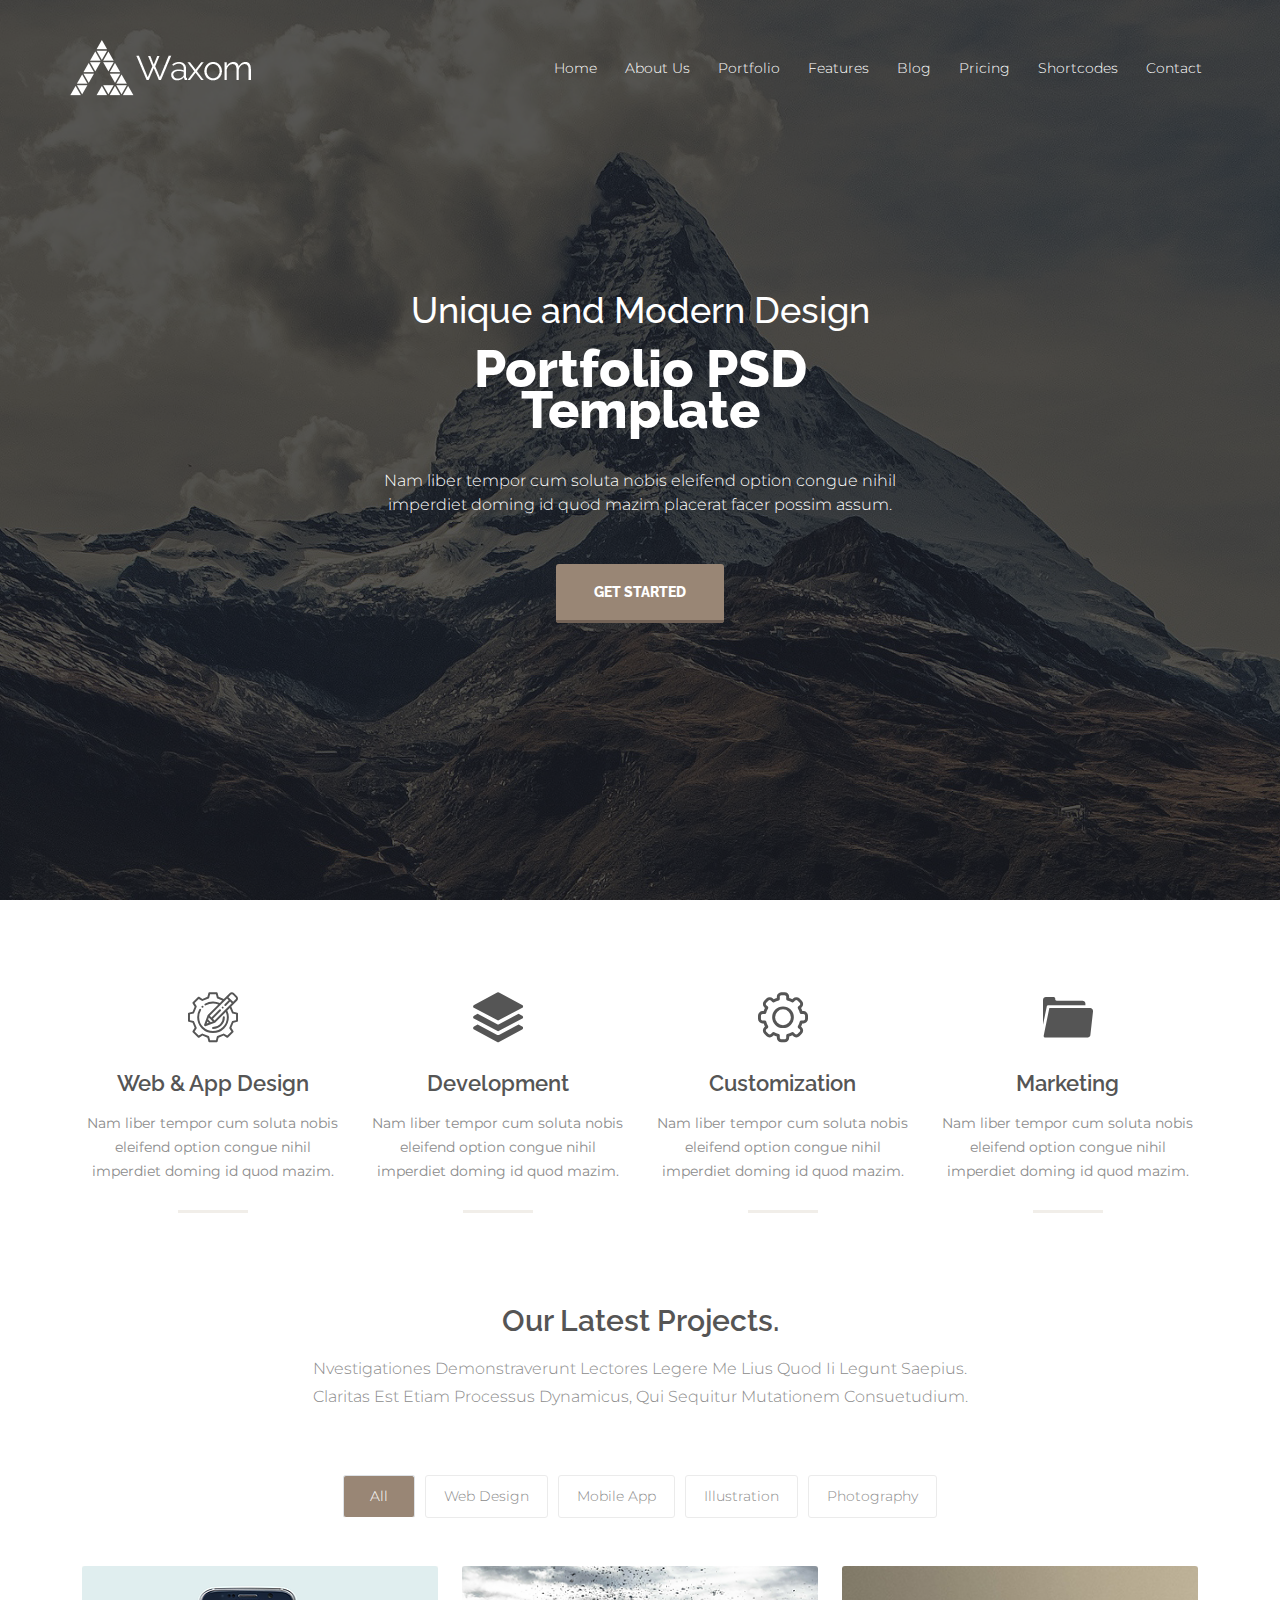
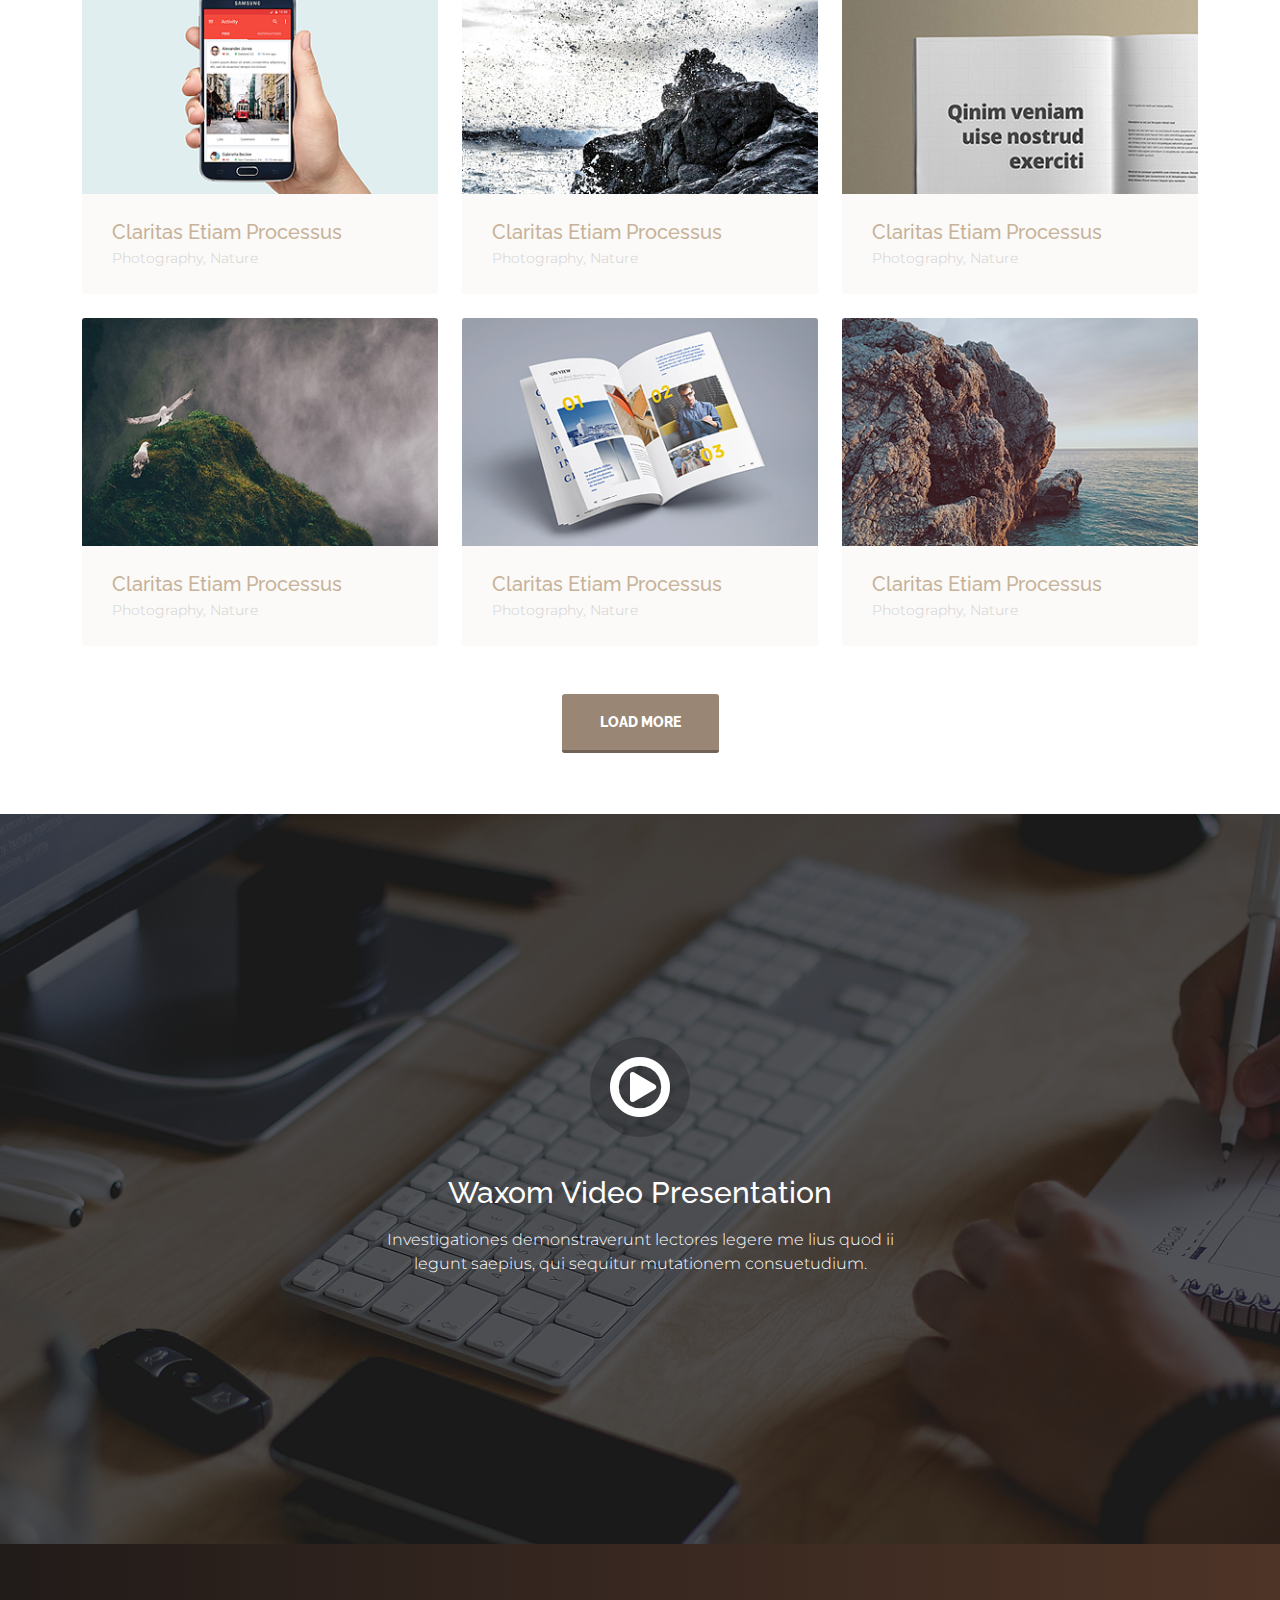
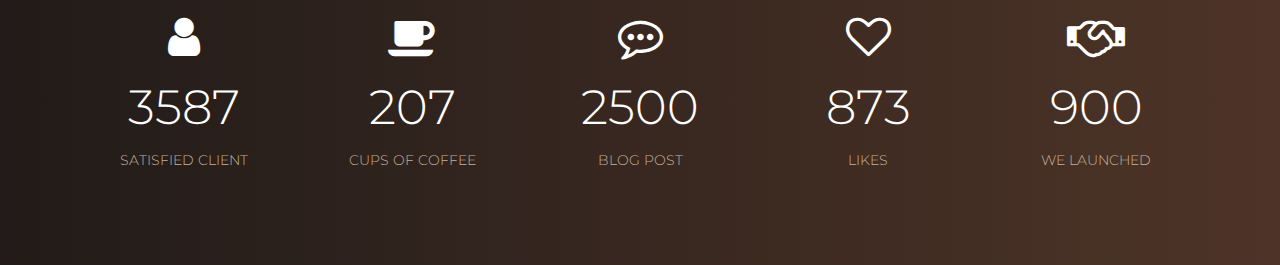
<file: index.html>
<!DOCTYPE html>
<html lang="en">
<head>
    <meta charset="UTF-8"> 
    <meta http-equiv="X-UA-Compatible" content="IE=edge">
    <meta name="viewport" content="width=device-width, initial-scale=1.0">
    <title>class-35 bootstrap</title>
    <link href="https://fonts.googleapis.com/css2?family=Raleway:wght@300;400;500;600;700;800&display=swap" rel="stylesheet">
    <link href="https://fonts.googleapis.com/css2?family=Montserrat:wght@300;400;500;600;700&display=swap" rel="stylesheet">
    <link rel="stylesheet" href="https://stackpath.bootstrapcdn.com/font-awesome/4.7.0/css/font-awesome.min.css">
    <link rel="stylesheet" href="css/venobox.min.css">
    <link rel="stylesheet" href="font/flaticon.css">
    <link rel="stylesheet" href="css/bootstrap.min.css">
    <link rel="stylesheet" href="css/style.css">
</head>
<body>
<!-- ====navbar part goes here=== -->
<nav class="navbar navbar-expand-lg">
    <div class="container px-0">
      <a class="navbar-brand" href="#">
          <img src="images/logo.png" alt="logo">
      </a>
      <button class="navbar-toggler" type="button" data-bs-toggle="collapse" data-bs-target="#navbarSupportedContent" aria-controls="navbarSupportedContent" aria-expanded="false" aria-label="Toggle navigation">
        <span class="navbar-toggler-icon"></span>
      </button>
      <div class="collapse navbar-collapse" id="navbarSupportedContent">
        <ul class="navbar-nav ms-auto mb-2 mb-lg-0">
          <li class="nav-item">
            <a class="nav-link active" aria-current="page" href="#">Home</a>
          </li>
         
          <li class="nav-item">
            <a class="nav-link" href="#">About us</a>
          </li>
          <li class="nav-item">
            <a class="nav-link" href="#">Portfolio</a>
          </li>
          <li class="nav-item">
            <a class="nav-link" href="#">Features</a>
          </li>
          <li class="nav-item">
            <a class="nav-link" href="#">Blog</a>
          </li>
          <li class="nav-item">
            <a class="nav-link" href="#">Pricing</a>
          </li>
          <li class="nav-item">
            <a class="nav-link" href="#">Shortcodes</a>
          </li>
          
          <li class="nav-item">
            <a class="nav-link" href="#">Contact</a>
          </li>
        </ul>
      </div>
    </div>
  </nav>
  <!-- ====banner part goes here=== -->
  <section id="banner">
      <div class="container banner-main">
        <div class="row">
            <div class="col-lg-6 m-auto">
                <div class="banner-text text-center d-flex">
                    <div class="content align-self-center">
                        <h3>Unique and Modern Design</h3>
                        <h1>Portfolio PSD Template</h1>
                        <p>Nam liber tempor cum soluta nobis eleifend option congue nihil imperdiet doming id quod mazim placerat facer possim assum.</p>
                        <a href="#">Get Started</a>
                    </div>
                </div>
            </div>
        </div>
      </div>
  </section>
<!-- ====service part goes here=== -->
<section id="service">
  <div class="container">
    <div class="row">
      <div class="col-lg-3">
        <div class="service-item text-center">
          <i class="flaticon-optimization"></i>
          <h3>Web & App Design</h3>
          <p>Nam liber tempor cum soluta nobis eleifend option congue nihil imperdiet doming id quod mazim.</p>
        </div>
      </div>
      <div class="col-lg-3">
        <div class="service-item text-center">
          <i class="flaticon-layers"></i>
          <h3>Development</h3>
          <p>Nam liber tempor cum soluta nobis eleifend option congue nihil imperdiet doming id quod mazim.</p>
        </div>
      </div>
      <div class="col-lg-3">
        <div class="service-item text-center">
          <i class="flaticon-settings"></i>
          <h3>Customization</h3>
          <p>Nam liber tempor cum soluta nobis eleifend option congue nihil imperdiet doming id quod mazim.</p>
        </div>
      </div>
      <div class="col-lg-3">
        <div class="service-item text-center">
          <i class="flaticon-folder"></i>
          <h3>Marketing</h3>
          <p>Nam liber tempor cum soluta nobis eleifend option congue nihil imperdiet doming id quod mazim.</p>
        </div>
      </div>
    </div>
  </div>
</section>
<!-- ====project part goes here=== -->
<section class="project">
  <div class="container">
    <div class="row">
      <div class="col-lg-8 m-auto">
        <div class="head text-center">
          <h2>Our Latest Projects.</h2>
          <p>nvestigationes demonstraverunt lectores legere me lius quod ii legunt saepius. Claritas est etiam processus dynamicus, qui sequitur mutationem consuetudium.</p>
        </div>
      </div>
    </div> 
    <div class="row">
      <div class="col-lg-12 my-5">
        <nav>
          <div class="nav nav-tabs justify-content-center border-0" id="nav-tab" role="tablist">

            <button class="nav-link active all-btn" id="all-nav" data-bs-toggle="tab" data-bs-target="#all" type="button" role="tab" aria-controls="all" aria-selected="true">All</button>

            <button class="nav-link" id="web-tab" data-bs-toggle="tab" data-bs-target="#web" type="button" role="tab" aria-controls="web" aria-selected="false">Web Design</button>

            <button class="nav-link" id="mobile-tab" data-bs-toggle="tab" data-bs-target="#mobile" type="button" role="tab" aria-controls="mobile" aria-selected="false">Mobile App</button>

            <button class="nav-link" id="illu-tab" data-bs-toggle="tab" data-bs-target="#illu" type="button" role="tab" aria-controls="illu" aria-selected="false">Illustration</button>

            <button class="nav-link" id="photo-tab" data-bs-toggle="tab" data-bs-target="#photo" type="button" role="tab" aria-controls="photo" aria-selected="false">Photography</button>
          </div>
        </nav>
      </div>
    </div>
    <div class="row">
      <div class="col-lg-12">
        <div class="tab-content" id="nav-tabContent">
          <div class="tab-pane fade show active" id="all" role="tabpanel" aria-labelledby="all-nav">
            <div class="row">
              <div class="col-lg-4">
                <div class="card rounded-0 border-0">
                  <div class="card-img">
                    <img src="images/project1.png" class="card-img-top" alt="images" class="img-fluid w-100">
                    <div class="card-overlay d-flex justify-content-center">
                      <div class="card-icon align-self-center">
                        <i class="fa fa-link"></i>
                        <i class="fa fa-search"></i>
                      </div>
                    </div>
                  </div>
                  <div class="card-body">
                    <h5 class="card-title">Claritas Etiam Processus</h5>
                    <p class="card-text">Photography, Nature</p>
                  </div>
                </div>
              </div>
              <div class="col-lg-4">
                <div class="card rounded-0 border-0">
                  <div class="card-img">
                    <img src="images/project-2 .png" class="card-img-top" alt="images" class="img-fluid w-100">
                    <div class="card-overlay d-flex justify-content-center">
                      <div class="card-icon align-self-center">
                        <i class="fa fa-link"></i>
                        <i class="fa fa-search"></i>
                      </div>
                    </div>
                  </div>
                  <div class="card-body">
                    <h5 class="card-title">Claritas Etiam Processus</h5>
                    <p class="card-text">Photography, Nature</p>
                  </div>
                </div>
              </div>
              <div class="col-lg-4">
                <div class="card rounded-0 border-0">
                  <div class="card-img">
                    <img src="images/project-3.png" class="card-img-top" alt="images" class="img-fluid w-100">
                    <div class="card-overlay d-flex justify-content-center">
                      <div class="card-icon align-self-center">
                        <i class="fa fa-link"></i>
                        <i class="fa fa-search"></i>
                      </div>
                    </div>
                  </div>
                  <div class="card-body">
                    <h5 class="card-title">Claritas Etiam Processus</h5>
                    <p class="card-text">Photography, Nature</p>
                  </div>
                </div>
              </div>
              <div class="col-lg-4">
                <div class="card rounded-0 border-0">
                  <div class="card-img">
                    <img src="images/project-4 .png" class="card-img-top" alt="images" class="img-fluid w-100">
                    <div class="card-overlay d-flex justify-content-center">
                      <div class="card-icon align-self-center">
                        <i class="fa fa-link"></i>
                        <i class="fa fa-search"></i>
                      </div>
                    </div>
                  </div>
                  <div class="card-body">
                    <h5 class="card-title">Claritas Etiam Processus</h5>
                    <p class="card-text">Photography, Nature</p>
                  </div>
                </div>
              </div>
              <div class="col-lg-4">
                <div class="card rounded-0 border-0">
                  <div class="card-img">
                    <img src="images/project-5.png" class="card-img-top" alt="images" class="img-fluid w-100">
                    <div class="card-overlay d-flex justify-content-center">
                      <div class="card-icon align-self-center">
                        <i class="fa fa-link"></i>
                        <i class="fa fa-search"></i>
                      </div>
                    </div>
                  </div>
                  <div class="card-body">
                    <h5 class="card-title">Claritas Etiam Processus</h5>
                    <p class="card-text">Photography, Nature</p>
                  </div>
                </div>
              </div>
              <div class="col-lg-4">
                <div class="card rounded-0 border-0">
                  <div class="card-img">
                    <img src="images/project-6.png" class="card-img-top" alt="images" class="img-fluid w-100">
                    <div class="card-overlay d-flex justify-content-center">
                      <div class="card-icon align-self-center">
                        <i class="fa fa-link"></i>
                        <i class="fa fa-search"></i>
                      </div>
                    </div>
                  </div>
                  <div class="card-body">
                    <h5 class="card-title">Claritas Etiam Processus</h5>
                    <p class="card-text">Photography, Nature</p>
                  </div>
                </div>
              </div>
            </div>
          </div>
          <div class="tab-pane fade" id="web" role="tabpanel" aria-labelledby="web-tab">
            <div class="row">
              <div class="col-lg-4">
                <div class="card rounded-0 border-0">
                  <div class="card-img px-0">
                    <img src="images/project1.png" class="card-img-top" alt="project1" class="img-fluid w-100">
                    <div class="card-overlay d-flex justify-content-center">
                      <div class="card-icon align-self-center">
                        <i class="fa fa-link"></i>
                        <i class="fa fa-search"></i>
                      </div>
                    </div>
                  </div>
                  <div class="card-body">
                    <h5 class="card-title">Claritas Etiam Processus</h5>
                    <p class="card-text">photography, nature</p>
                  </div>
                </div>
              </div>
              <div class="col-lg-4">
                <div class="card rounded-0 border-0">
                  <div class="card-img px-0">
                    <img src="images/project-2 .png" class="card-img-top" alt="images" class="img-fluid w-100">
                    <div class="card-overlay d-flex justify-content-center">
                      <div class="card-icon align-self-center">
                        <i class="fa fa-link"></i>
                        <i class="fa fa-search"></i>
                      </div>
                    </div>
                  </div>
                  <div class="card-body">
                    <h5 class="card-title">Claritas Etiam Processus</h5>
                    <p class="card-text">photography, nature</p>
                  </div>
                </div>
              </div>
              <div class="col-lg-4">
                <div class="card rounded-0 border-0">
                  <div class="card-img px-0">
                    <img src="images/project1.png" class="card-img-top" alt="project1" class="img-fluid w-100">
                    <div class="card-overlay d-flex justify-content-center">
                      <div class="card-icon align-self-center">
                        <i class="fa fa-link"></i>
                        <i class="fa fa-search"></i>
                      </div>
                    </div>
                  </div>
                  <div class="card-body">
                    <h5 class="card-title">Claritas Etiam Processus</h5>
                    <p class="card-text">photography, nature</p>
                  </div>
                </div>
              </div>
            </div>
          </div>
          <div class="tab-pane fade" id="mobile" role="tabpanel" aria-labelledby="mobile-tab">
          <div class="row">
              <div class="col-lg-4">
                <div class="card rounded-0 border-0">
                  <div class="card-img">
                    <img src="images/project-2 .png" class="card-img-top" alt="images" class="img-fluid w-100">
                    <div class="card-overlay d-flex justify-content-center">
                      <div class="card-icon align-self-center">
                        <i class="fa fa-link"></i>
                        <i class="fa fa-search"></i>
                      </div>
                    </div>
                  </div>
                  <div class="card-body">
                    <h5 class="card-title">Claritas Etiam Processus</h5>
                    <p class="card-text">Photography, Nature</p>
                  </div>
                </div>
              </div>
              <div class="col-lg-4">
                <div class="card rounded-0 border-0">
                  <div class="card-img">
                    <img src="images/project-3.png" class="card-img-top" alt="images" class="img-fluid w-100">
                    <div class="card-overlay d-flex justify-content-center">
                      <div class="card-icon align-self-center">
                        <i class="fa fa-link"></i>
                        <i class="fa fa-search"></i>
                      </div>
                    </div>
                  </div>
                  <div class="card-body">
                    <h5 class="card-title">Claritas Etiam Processus</h5>
                    <p class="card-text">Photography, Nature</p>
                  </div>
                </div>
              </div>
              <div class="col-lg-4">
                <div class="card rounded-0 border-0">
                  <div class="card-img">
                    <img src="images/project-4 .png" class="card-img-top" alt="images" class="img-fluid w-100">
                    <div class="card-overlay d-flex justify-content-center">
                      <div class="card-icon align-self-center">
                        <i class="fa fa-link"></i>
                        <i class="fa fa-search"></i>
                      </div>
                    </div>
                  </div>
                  <div class="card-body">
                    <h5 class="card-title">Claritas Etiam Processus</h5>
                    <p class="card-text">Photography, Nature</p>
                  </div>
              </div>
            </div>
        </div>
      </div>
      <div class="tab-pane fade " id="illu" role="tabpanel" aria-labelledby="illu-tab">
        <div class="row">
          <div class="col-lg-4">
            <div class="card rounded-0 border-0">
              <div class="card-img">
                <img src="images/project1.png" class="card-img-top" alt="images" class="img-fluid w-100">
                <div class="card-overlay d-flex justify-content-center">
                  <div class="card-icon align-self-center">
                    <i class="fa fa-link"></i>
                    <i class="fa fa-search"></i>
                  </div>
                </div>
              </div>
              <div class="card-body">
                <h5 class="card-title">Claritas Etiam Processus</h5>
                <p class="card-text">Photography, Nature</p>
              </div>
            </div>
          </div>
          <div class="col-lg-4">
            <div class="card rounded-0 border-0">
              <div class="card-img">
                <img src="images/project-2 .png" class="card-img-top" alt="images" class="img-fluid w-100">
                <div class="card-overlay d-flex justify-content-center">
                  <div class="card-icon align-self-center">
                    <i class="fa fa-link"></i>
                    <i class="fa fa-search"></i>
                  </div>
                </div>
              </div>
              <div class="card-body">
                <h5 class="card-title">Claritas Etiam Processus</h5>
                <p class="card-text">Photography, Nature</p>
              </div>
            </div>
          </div>
          <div class="col-lg-4">
            <div class="card rounded-0 border-0">
              <div class="card-img">
                <img src="images/project-3.png" class="card-img-top" alt="images" class="img-fluid w-100">
                <div class="card-overlay d-flex justify-content-center">
                  <div class="card-icon align-self-center">
                    <i class="fa fa-link"></i>
                    <i class="fa fa-search"></i>
                  </div>
                </div>
              </div>
              <div class="card-body">
                <h5 class="card-title">Claritas Etiam Processus</h5>
                <p class="card-text">Photography, Nature</p>
              </div>
            </div>
          </div>
          <div class="col-lg-4">
            <div class="card rounded-0 border-0">
              <div class="card-img">
                <img src="images/project-3.png" class="card-img-top" alt="images" class="img-fluid w-100">
                <div class="card-overlay d-flex justify-content-center">
                  <div class="card-icon align-self-center">
                    <i class="fa fa-link"></i>
                    <i class="fa fa-search"></i>
                  </div>
                </div>
              </div>
              <div class="card-body">
                <h5 class="card-title">Claritas Etiam Processus</h5>
                <p class="card-text">Photography, Nature</p>
              </div>
            </div>
          </div>
        </div>
    </div>
    <div class="tab-pane fade" id="photo" role="tabpanel" aria-labelledby="photo-tab">
      <div class="row">
        <div class="col-lg-4">
          <div class="card rounded-0 border-0">
            <div class="card-img px-0">
              <img src="images/project1.png" class="card-img-top" alt="project1" class="img-fluid w-100">
              <div class="card-overlay d-flex justify-content-center">
                <div class="card-icon align-self-center">
                  <i class="fa fa-link"></i>
                  <i class="fa fa-search"></i>
                </div>
              </div>
            </div>
            <div class="card-body">
              <h5 class="card-title">Claritas Etiam Processus</h5>
              <p class="card-text">photography, nature</p>
            </div>
          </div>
        </div>
        <div class="col-lg-4">
          <div class="card rounded-0 border-0">
            <div class="card-img px-0">
              <img src="images/project-2 .png" class="card-img-top" alt="images" class="img-fluid w-100">
              <div class="card-overlay d-flex justify-content-center">
                <div class="card-icon align-self-center">
                  <i class="fa fa-link"></i>
                  <i class="fa fa-search"></i>
                </div>
              </div>
            </div>
            <div class="card-body">
              <h5 class="card-title">Claritas Etiam Processus</h5>
              <p class="card-text">photography, nature</p>
            </div>
          </div>
        </div>
      </div>
    </div>
      <div class="row">
        <div class="col-lg-12">
          <div class="load-btn text-center">
            <a href="#">Load More</a>
          </div>
        </div>
      </div>
  </div>
</section>
<!-- ====video part goes here=== -->
<section id="video">
  <div class="container">
    <div class="row">
      <div class="col-lg-6 m-auto">
        <div class="video-text text-center">
          <div class="video-content">
            <a class="venobox" data-autoplay="true" data-vbtype="video" href="https://youtu.be/FsC9gGQ37-4">
              <i class="fa fa-play-circle-o"></i>
            </a>
            <h3>Waxom Video Presentation</h3>
            <p>Investigationes demonstraverunt lectores legere me lius quod ii legunt saepius, qui sequitur mutationem consuetudium.</p>
          </div>
        </div>
      </div>
    </div>
  </div>
</section>
 <!-- ====counter part goes here=== -->
 <section id="counter">
  <div class="container">
    <div class="row">
      <div class="col-lg">
        <div class="counter-item text-center">
          <i class="fa fa-user"></i>
          <h3 class="counter">3587</h3>
          <h5>Satisfied Client</h5>
        </div>
      </div>
      <div class="col-lg">
        <div class="counter-item text-center">
          <i class="fa fa-coffee" aria-hidden="true"></i>
          <h3 class="counter">207</h3>
          <h5>cups of coffee</h5>
        </div>
      </div>
      <div class="col-lg">
        <div class="counter-item text-center">
          <i class="fa fa-commenting-o" aria-hidden="true"></i>
          <h3 class="counter">2500</h3>
          <h5>blog post</h5>
        </div>
      </div>
      <div class="col-lg">
        <div class="counter-item text-center">
          <i class="fa fa-heart-o" aria-hidden="true"></i>
          <h3 class="counter">873</h3>
          <h5>likes</h5>
        </div>
      </div>
      <div class="col-lg">
        <div class="counter-item text-center">
          <i class="fa fa-handshake-o" aria-hidden="true"></i>
          <h3 class="counter">900</h3>
          <h5>we launched</h5>
        </div>
      </div>
    </div>
  </div>
</section>

    <script src="js/jquery-1.12.4.min.js"></script>
    <script src="js/bootstrap.bundle.min.js"></script>
    <script src="js/venobox.min.js"></script>
    <script src="js/waypoints.min.js"></script>
    <script src="js/jquery.counterup.min.js"></script>
    <script src="js/custom.js"></script>

    
</body>
</html>
</file>
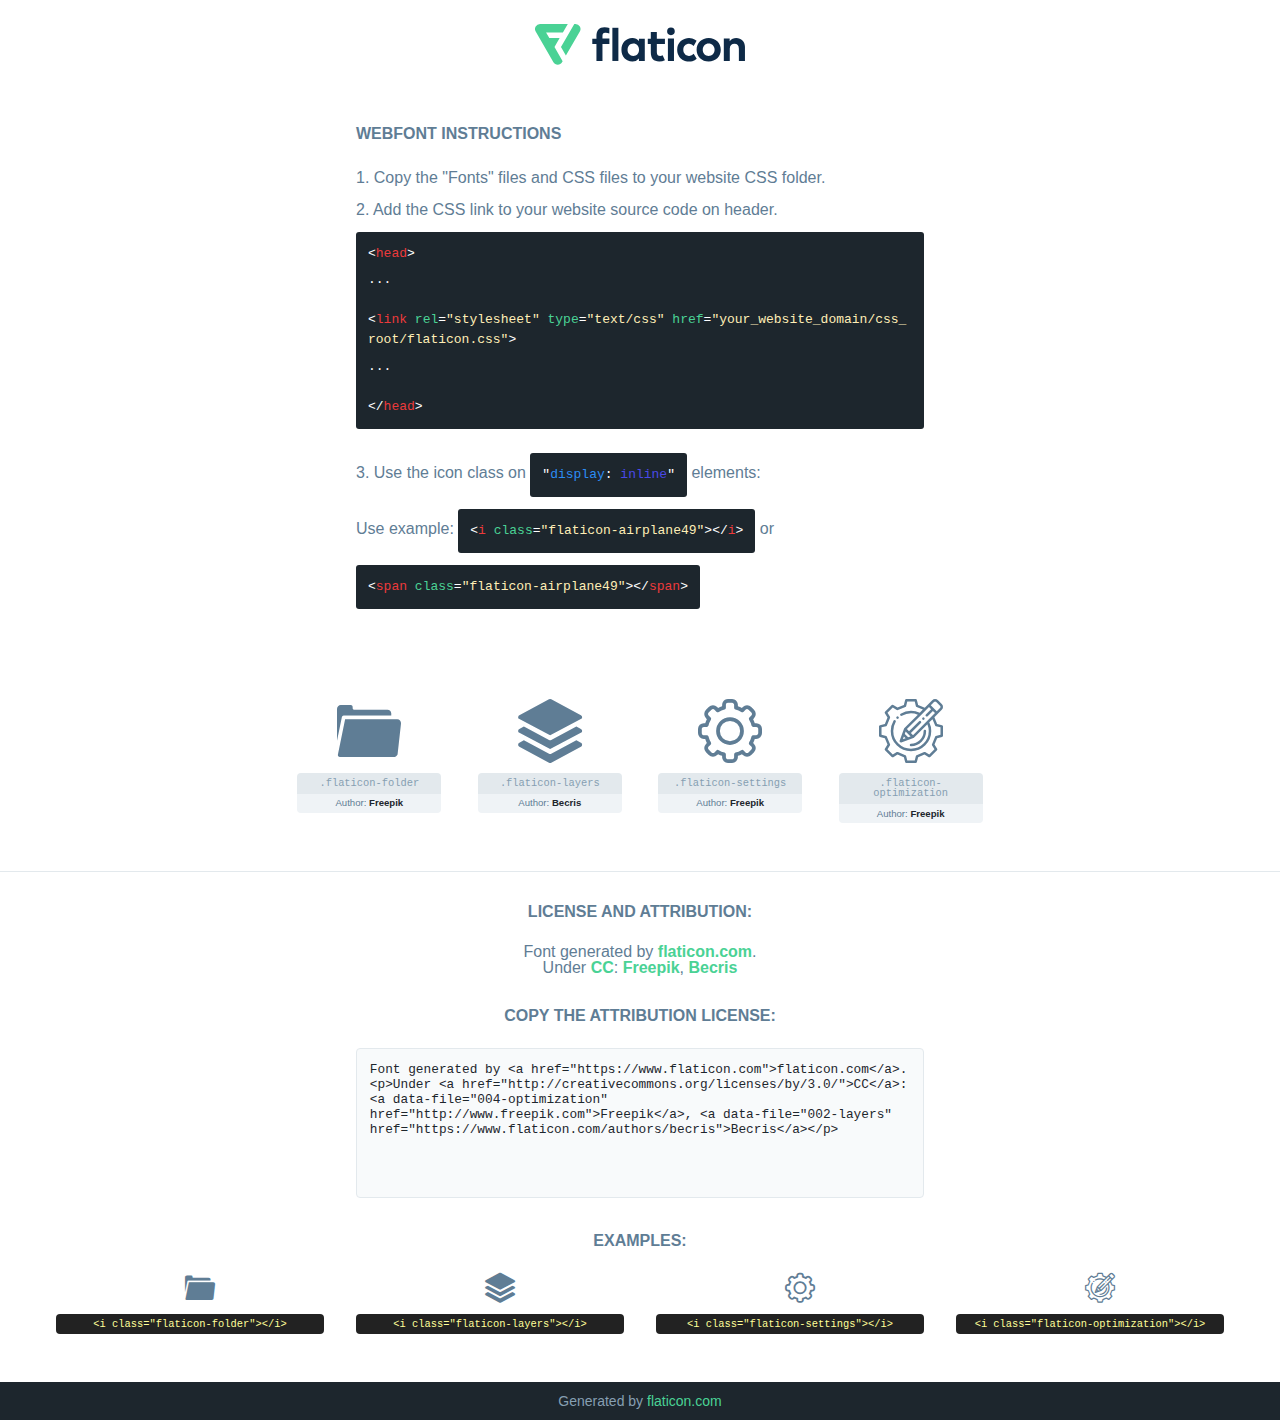
<file: font/flaticon.html>
<!DOCTYPE html>
<!--
  Flaticon icon font: Flaticon
  Creation date: 20/02/2021 19:26
-->
<html>

<head>
    <title>Flaticon Webfont</title>
    <link rel="stylesheet" type="text/css" href="flaticon.css">
    <meta charset="UTF-8">
    <style>
    html, body, div, span, applet, object, iframe,
    h1, h2, h3, h4, h5, h6, p, blockquote, pre,
    a, abbr, acronym, address, big, cite, code,
    del, dfn, em, img, ins, kbd, q, s, samp,
    small, strike, strong, sub, sup, tt, var,
    b, u, i, center,
    dl, dt, dd, ol, ul, li,
    fieldset, form, label, legend,
    table, caption, tbody, tfoot, thead, tr, th, td,
    article, aside, canvas, details, embed,
    figure, figcaption, footer, header, hgroup,
    menu, nav, output, ruby, section, summary,
    time, mark, audio, video {
        margin: 0;
        padding: 0;
        border: 0;
        font-size: 100%;
        font: inherit;
        vertical-align: baseline;
    }
    /* HTML5 display-role reset for older browsers */
    article, aside, details, figcaption, figure,
    footer, header, hgroup, menu, nav, section {
        display: block;
    }
    body {
        line-height: 1;
    }
    ol, ul {
        list-style: none;
    }
    blockquote, q {
        quotes: none;
    }
    blockquote:before, blockquote:after,
    q:before, q:after {
        content: '';
        content: none;
    }
    table {
        border-collapse: collapse;
        border-spacing: 0;
    }
    body {
        font-family: Helvetica, Arial, sans-serif;
        font-size: 16px;
        color: #5f7d95;
    }
    a {
        color: #4AD295;
        font-weight: bold;
        text-decoration: none;
    }
    * {
        -moz-box-sizing: border-box;
        -webkit-box-sizing: border-box;
        box-sizing: border-box;
        margin: 0;
        padding: 0;
    }
    [class^="flaticon-"]:before, [class*=" flaticon-"]:before, [class^="flaticon-"]:after, [class*=" flaticon-"]:after {
        font-family: Flaticon;
        font-size: 30px;
        font-style: normal;
        margin-left: 20px;
        color: #333;
    }
    .wrapper {
        max-width: 600px;
        margin: auto;
        padding: 0 1em;
    }
    .title {
        margin-bottom: 24px;
        text-transform: uppercase;
        font-weight: bold;
    }
    header {
        text-align: center;
        padding: 24px;
    }
    header .logo {
        width: 210px;
        height: auto;
        border: none;
        display: inline-block;
    }
    header strong {
        font-size: 28px;
        font-weight: 500;
        vertical-align: middle;
    }
    .demo {
        margin: 2em auto;
        line-height: 1.25em;
    }
    .demo ul li {
        margin-bottom: 12px;
    }
    .demo ul li code {
        background-color: #1D262D;
        border-radius: 3px;
        padding: 12px;
        display: inline-block;
        color: #fff;
        font-family: Consolas,Monaco,Lucida Console,Liberation Mono,DejaVu Sans Mono,Bitstream Vera Sans Mono,Courier New, monospace;
        font-weight: lighter;
        margin-top: 12px;
        font-size: 13px;
        word-break: break-all;
    }
    .demo ul li code .red {
        color: #EC3A3B;
    }
    .demo ul li code .green {
        color: #4AD295;
    }
    .demo ul li code .yellow {
        color: #FFEEB6;
    }
    .demo ul li code .blue {
        color: #2C8CF4;
    }
    .demo ul li code .purple {
        color: #4949E7;
    }
    .demo ul li code .dots {
        margin-top: 0.5em;
        display: block;
    }
    #glyphs {
        border-bottom: 1px solid #E3E9ED;
        padding: 2em 0;
        text-align: center;
    }
    .glyph {
        display: inline-block;
        width: 9em;
        margin: 1em;
        text-align: center;
        vertical-align: top;
        background: #FFF;
    }
    .glyph .glyph-icon {
        padding: 10px;
        display: block;
        font-family:"Flaticon";
        font-size: 64px;
        line-height: 1;
    }
    .glyph .glyph-icon:before {
        font-size: 64px;
        color: #5f7d95;
        margin-left: 0;
    }
    .class-name {
        font-size: 0.65em;
        background-color: #E3E9ED;
        color: #869FB2;
        border-radius: 4px 4px 0 0;
        padding: 0.5em;
        font-family: Consolas,Monaco,Lucida Console,Liberation Mono,DejaVu Sans Mono,Bitstream Vera Sans Mono,Courier New, monospace;
    }
    .author-name {
        font-size: 0.6em;
        background-color: #EFF3F6;
        border-top: 0;
        border-radius: 0 0 4px 4px;
        padding: 0.5em;
    }
    .author-name a {
        color: #1D262D;
    }
    .class-name:last-child {
        font-size: 10px;
        color:#888;
    }
    .class-name:last-child a {
        font-size: 10px;
        color:#555;
    }
    .glyph > input {
        display: block;
        width: 100px;
        margin: 5px auto;
        text-align: center;
        font-size: 12px;
        cursor: text;
    }
    .glyph > input.icon-input {
        font-family:"Flaticon";
        font-size: 16px;
        margin-bottom: 10px;
    }
    .attribution .title {
        margin-top: 2em;
    }
    .attribution textarea {
        background-color: #F8FAFB;
        color: #1D262D;
        padding: 1em;
        border: none;
        box-shadow: none;
        border: 1px solid #E3E9ED;
        border-radius: 4px;
        resize: none;
        width: 100%;
        height: 150px;
        font-size: 0.8em;
        font-family: Consolas,Monaco,Lucida Console,Liberation Mono,DejaVu Sans Mono,Bitstream Vera Sans Mono,Courier New, monospace;
        -webkit-appearance: none;
    }
    .attribution textarea:hover {
        border-color: #CFD9E0;
    }
    .attribution textarea:focus {
        border-color: #4AD295;
    }
    .iconsuse {
        margin: 2em auto;
        text-align: center;
        max-width: 1200px;
    }
    .iconsuse:after {
        content: '';
        display: table;
        clear: both;
    }
    .iconsuse .image {
        float: left;
        width: 25%;
        padding: 0 1em;
    }
    .iconsuse .image p {
        margin-bottom: 1em;
    }
    .iconsuse .image span {
        display: block;
        font-size: 0.65em;
        background-color: #222;
        color: #fff;
        border-radius: 4px;
        padding: 0.5em;
        color: #FFFF99;
        margin-top: 1em;
        font-family: Consolas,Monaco,Lucida Console,Liberation Mono,DejaVu Sans Mono,Bitstream Vera Sans Mono,Courier New, monospace;
    }
    .glyph-icon:before {
        color: #5f7d95;
    }
    #footer {
        text-align: center;
        background-color: #1D262D;
        color: #869FB2;
        padding: 12px;
        font-size: 14px;
    }
    #footer a {
        font-weight: normal;
    }
    @media (max-width: 960px) {
        .iconsuse .image {
            width: 50%;
        }
    }
    </style>
</head>

<body class="characters-off">

    <header>
        <a href="https://www.flaticon.com/" target="_blank" class="logo">
            <svg xmlns="http://www.w3.org/2000/svg" viewBox="0 0 394.3 76.5"><path d="M156.6,69.4H145.3V7.1h11.3Z" style="fill:#0e2a47"/><path d="M206.2,69.4h-11V64.8a15.4,15.4,0,0,1-12.6,5.7c-11.6,0-20.3-9.5-20.3-22.1s8.8-22.1,20.3-22.1a15.4,15.4,0,0,1,12.6,5.8V27.5h11Zm-32.4-21c0,6.4,4.2,11.6,10.8,11.6s10.8-4.9,10.8-11.6-4.4-11.6-10.8-11.6S173.9,42,173.9,48.4Z" style="fill:#0e2a47"/><path d="M262.5,13.7a7.2,7.2,0,0,1-14.4,0,7.2,7.2,0,1,1,14.4,0ZM261,69.4H249.6v-42H261Z" style="fill:#0e2a47"/><path id="_Trazado_" data-name="&lt;Trazado&gt;" d="M139.6,17.8a16.6,16.6,0,0,0-8-1.4c-3.2.4-4.9,2-4.9,5.9v5.1h13V37.5h-13v32H115.4v-32h-7.8v-10h7.8V22.2c0-9.9,5.2-16.3,15-16.3a23.4,23.4,0,0,1,9.3,1.8Z" style="fill:#0e2a47"/><path d="M235.1,60c-3.5,0-6.3-1.9-6.3-7.1V37.5H244v-10H228.8V15H217.5V27.5h-5.7v10h5.7V53.7c0,10.9,5.3,16.8,15.7,16.8A22.9,22.9,0,0,0,244,68l-4.3-9.1A12.3,12.3,0,0,1,235.1,60Z" style="fill:#0e2a47"/><path d="M348.9,48.4c0,12.6-9.7,22.1-22.7,22.1s-22.7-9.4-22.7-22.1,9.6-22.1,22.7-22.1S348.9,35.8,348.9,48.4Zm-33.9,0c0,6.8,4.8,11.6,11.1,11.6s11.2-4.8,11.2-11.6-4.8-11.6-11.2-11.6S315.1,41.6,315.1,48.4Z" style="fill:#0e2a47"/><path d="M394.3,42.7V69.4H382.9V46.3c0-6.1-3-9.4-8.2-9.4s-8.9,3.2-8.9,9.5v23H354.6v-42h11v4.9c3-4.5,7.6-6.1,12.3-6.1C387.5,26.3,394.3,33,394.3,42.7Z" style="fill:#0e2a47"/><path d="M298,55.7h0a12.4,12.4,0,0,1-8.2,4.2h-.9l-1.8-.2a10,10,0,0,1-7.4-5.6,13.2,13.2,0,0,1-1.2-5.8,13,13,0,0,1,1.3-5.9,10.1,10.1,0,0,1,7.5-5.5h2.4a11.7,11.7,0,0,1,8.3,4.2l5.5-9.6a19.9,19.9,0,0,0-8.1-4.3,23.4,23.4,0,0,0-6.1-.8,25.2,25.2,0,0,0-7.5,1.1,20.9,20.9,0,0,0-8,4.6,21.9,21.9,0,0,0-6.8,16.4,21.9,21.9,0,0,0,6.7,16.3,20.9,20.9,0,0,0,8,4.6,25.2,25.2,0,0,0,7.7,1.2,23.6,23.6,0,0,0,6.2-.8,20,20,0,0,0,8.1-4.4Z" style="fill:#0e2a47"/><path d="M46.3,26.5H26.9L20.8,16H52.4L61.6,0H9.4A9.3,9.3,0,0,0,1.3,4.7a9.3,9.3,0,0,0,0,9.4L34.6,71.8a9.4,9.4,0,0,0,16.2,0l1.1-1.9L36.6,43.3Z" style="fill:#4ad295"/><path d="M84.2,4.7A9.3,9.3,0,0,0,76.1,0H73.8l-25,43.3,9.2,16L84.2,14A9.3,9.3,0,0,0,84.2,4.7Z" style="fill:#4ad295"/></svg>
        </a>
    </header>

    <section class="demo wrapper">

        <p class="title">Webfont Instructions</p>

        <ul>
            <li>
                <span class="num">1. </span>Copy the "Fonts" files and CSS files to your website CSS folder.
            </li>
            <li>
                <span class="num">2. </span>Add the CSS link to your website source code on header.
                <code class="big">
                    &lt;<span class="red">head</span>&gt;
                    <br/><span class="dots">...</span>
                    <br/>&lt;<span class="red">link</span> <span class="green">rel</span>=<span class="yellow">"stylesheet"</span> <span class="green">type</span>=<span class="yellow">"text/css"</span> <span class="green">href</span>=<span class="yellow">"your_website_domain/css_root/flaticon.css"</span>&gt;
                    <br/><span class="dots">...</span>
                    <br/>&lt;/<span class="red">head</span>&gt;
                </code>
            </li>

            <li>
                <p>
                    <span class="num">3. </span>Use the icon class on <code>"<span class="blue">display</span>:<span class="purple"> inline</span>"</code> elements:
                    <br />
                    Use example: <code>&lt;<span class="red">i</span> <span class="green">class</span>=<span class="yellow">&quot;flaticon-airplane49&quot;</span>&gt;&lt;/<span class="red">i</span>&gt;</code> or <code>&lt;<span class="red">span</span> <span class="green">class</span>=<span class="yellow">&quot;flaticon-airplane49&quot;</span>&gt;&lt;/<span class="red">span</span>&gt;</code>
            </li>
        </ul>

    </section>




   <section id="glyphs">          
    
      
        <div class="glyph"><div class="glyph-icon flaticon-folder"></div>
            <div class="class-name">.flaticon-folder</div>
            <div class="author-name">Author: <a data-file="001-folder" href="http://www.freepik.com">Freepik</a> </div> 
        </div>        
        
        <div class="glyph"><div class="glyph-icon flaticon-layers"></div>
            <div class="class-name">.flaticon-layers</div>
            <div class="author-name">Author: <a data-file="002-layers" href="https://www.flaticon.com/authors/becris">Becris</a> </div> 
        </div>        
        
        <div class="glyph"><div class="glyph-icon flaticon-settings"></div>
            <div class="class-name">.flaticon-settings</div>
            <div class="author-name">Author: <a data-file="003-settings" href="http://www.freepik.com">Freepik</a> </div> 
        </div>        
        
        <div class="glyph"><div class="glyph-icon flaticon-optimization"></div>
            <div class="class-name">.flaticon-optimization</div>
            <div class="author-name">Author: <a data-file="004-optimization" href="http://www.freepik.com">Freepik</a> </div> 
        </div>        
        

    </section>



    <section class="attribution wrapper"   style="text-align:center;">

      <div class="title">License and attribution:</div><div class="attrDiv">Font generated by <a href="https://www.flaticon.com">flaticon.com</a>. <div><p>Under <a href="http://creativecommons.org/licenses/by/3.0/">CC</a>: <a data-file="004-optimization" href="http://www.freepik.com">Freepik</a>, <a data-file="002-layers" href="https://www.flaticon.com/authors/becris">Becris</a></p>  </div>
      </div>
      <div class="title">Copy the Attribution License:</div>

    <textarea onclick="this.focus();this.select();">Font generated by &lt;a href=&quot;https://www.flaticon.com&quot;&gt;flaticon.com&lt;/a&gt;. <p>Under <a href="http://creativecommons.org/licenses/by/3.0/">CC</a>: <a data-file="004-optimization" href="http://www.freepik.com">Freepik</a>, <a data-file="002-layers" href="https://www.flaticon.com/authors/becris">Becris</a></p>  
     </textarea>

    </section>

    <section class="iconsuse">

          <div class="title">Examples:</div>            
             
            <div class="image">
                <p>
                    <i class="glyph-icon flaticon-folder"></i> 
                    <span>&lt;i class=&quot;flaticon-folder&quot;&gt;&lt;/i&gt;</span>
                </p>
            </div>
            
            <div class="image">
                <p>
                    <i class="glyph-icon flaticon-layers"></i> 
                    <span>&lt;i class=&quot;flaticon-layers&quot;&gt;&lt;/i&gt;</span>
                </p>
            </div>
            
            <div class="image">
                <p>
                    <i class="glyph-icon flaticon-settings"></i> 
                    <span>&lt;i class=&quot;flaticon-settings&quot;&gt;&lt;/i&gt;</span>
                </p>
            </div>
            
            <div class="image">
                <p>
                    <i class="glyph-icon flaticon-optimization"></i> 
                    <span>&lt;i class=&quot;flaticon-optimization&quot;&gt;&lt;/i&gt;</span>
                </p>
            </div>
                       
        </div>
                            
    </section>

<div id="footer">
    <div>Generated by <a href="https://www.flaticon.com">flaticon.com</a>
    </div>
</div>



</body>
</html>
</file>
<file: font/flaticon.css>
/*
  	Flaticon icon font: Flaticon
  	Creation date: 20/02/2021 19:26
  	*/

@font-face {
  font-family: "Flaticon";
  src: url("./Flaticon.eot");
  src: url("./Flaticon.eot?#iefix") format("embedded-opentype"),
       url("./Flaticon.woff2") format("woff2"),
       url("./Flaticon.woff") format("woff"),
       url("./Flaticon.ttf") format("truetype"),
       url("./Flaticon.svg#Flaticon") format("svg");
  font-weight: normal;
  font-style: normal;
}

@media screen and (-webkit-min-device-pixel-ratio:0) {
  @font-face {
    font-family: "Flaticon";
    src: url("./Flaticon.svg#Flaticon") format("svg");
  }
}

[class^="flaticon-"]:before, [class*=" flaticon-"]:before,
[class^="flaticon-"]:after, [class*=" flaticon-"]:after {   
  font-family: Flaticon;
font-style: normal;
}

.flaticon-folder:before { content: "\f100"; }
.flaticon-layers:before { content: "\f101"; }
.flaticon-settings:before { content: "\f102"; }
.flaticon-optimization:before { content: "\f103"; }
</file>
<file: css/style.css>
*{
    margin: 0;
    padding: 0;
    box-sizing: border-box;
}
a{
    text-decoration: none;
}
ul,ol {
    list-style-type: none;
}
h1,h2,h3,h4,h5,h6,p {
    line-height: 0.8;
}
.head h2{
    color: #555555;
    font-size: 30px;
    font-weight: 600;
    font-family: 'Raleway', sans-serif;
    text-transform: capitalize;
    padding-bottom: 14px;
}
.head p{
    color: #8c8c8c;
    font-size: 16px;
    font-weight: 300;
    font-family:'montserrat', sans-serif;
    text-transform: capitalize;
    line-height: 28px;
    padding: 0 20px;
}
/*======= Navbar part goes here =======*/
.navbar-expand-lg .navbar-nav .nav-link{
    color: #fff;
    font-size: 14px;
    font-weight: 300;
    font-family:'montserrat', sans-serif;
    text-transform: capitalize;
    padding-left: 20px;
    transition: all linear .3s;
}
.navbar-expand-lg .navbar-nav .nav-link:hover{
    color: #c7b299;
}
.navbar{
    padding-top: 35px;
    padding-bottom: 35px;
    position: absolute;
    top: 0;
    left: 0;
    z-index: 9999;
    width: 100%;
}
/*======= banner part goes here =======*/
#banner{
    background: url(../images/banner.jpg);
    background-repeat: no-repeat;
    background-size: cover;
    background-position: center;
    width: 100%;
    height: 100vh;
    position: relative;
}
.banner-text{
    height: 100vh;
}
#banner::after{
    content: '';
    position: absolute;
    width: 100%;
    height: 100%;
    top: 0;
    left: 0;
    background-color:rgba(17, 17, 17, 0.7);
}
.banner-main{
    position: relative;
    z-index: 99;
}
.content h3 {
    font-family: 'Raleway', sans-serif;
    font-size: 36px;
    color: #fff;
    font-weight: 500;
    padding-bottom: 15px;
}
.content h1 {
    font-family: 'Raleway', sans-serif;
    font-size: 52px;
    color: #fff;
    font-weight: 800;
    padding-bottom: 30px;
}
.content p {
    font-family: 'Montserrat', sans-serif;
    font-size: 16px;
    color: #fff;
    font-weight: 300;
    line-height: 24px;
    padding-bottom: 47px;
}
.content a {
    font-family: 'Raleway', sans-serif;
    font-size: 14px;
    color: #fff;
    font-weight: 800;
    text-transform: uppercase;
    background-color: #998675;
    padding:20px 38px;
    border-radius: 3px;
    border-bottom: 3px solid #736357;
}
/*======= service part goes here =======*/
#service{
    padding-top: 80px;
    padding-bottom: 80px;
}
.service-item i {
    font-size: 50px;
    color: #555555;
    transition: all linear .3s;
}
.service-item h3 {
    font-size: 22px;
    color: #555555;
    font-weight: 600;
    text-transform: capitalize;
    font-family: 'Raleway', sans-serif;
    padding-top: 18px;
    transition: all linear .3s;
}
.service-item p {
    font-size: 14px;
    color: #8c8c8c;
    font-weight: 400;
    font-family: 'Montserrat', sans-serif;
    line-height: 24px;
    padding-top: 10px;
    position: relative;
    padding-bottom: 30px;
}
.service-item p:before {
    position: absolute;
    content: '';
    bottom: 0;
    left: 50%;
    transform: translateX(-50%);
    width: 70px;
    height: 3px;
    background-color: #f1eee9;
    transition: all linear .3s;
}
.service-item:hover i{
    color: #c7b299;
}
.service-item:hover h3{
    color: #c7b299;
}
.service-item:hover p:before{
    background-color: #c7b299;
}
/*======= project part goes here =======*/
.nav-tabs .nav-link{
    margin:0 5px;
    padding:10px 18px;
    background-color: transparent;
    border: 1px solid #ebebeb;
    border-radius: 3px;
    font-size: 14px;
    color: #8c8c8c;
    font-weight: 300;
    font-family: 'Montserrat', sans-serif;
    text-transform: capitalize;
}
.nav-tabs .nav-item.show .nav-link, .nav-tabs .nav-link.active{
    background: #998675;
    color: #fff;
    border-radius: 3px;
}
.nav-tabs .all-btn{
    padding:10px 26px;
}
.card{
    background: #fbfaf8;
    margin-bottom: 24px;
}
.card-body {
	padding:30px 30px;
    transition: all linear .3s;
}
.card-title{
    color: #c7b299;
    font-size: 20px;
    font-weight: 500;
    text-transform: capitalize;
    font-family: 'Raleway', sans-serif;
    padding-bottom: 5px;
    transition: all linear .3s;
}
.card-text{
    color: #d1d1d1;
    font-size: 14px;
    font-weight: 300;
    font-family: 'Montserrat', sans-serif;
    text-transform:  capitalize;
    transition: all linear .3s;
}
.card-img{
    position: relative;
}
.card-overlay{
    position: absolute;
    top: 0;
    left: 0;
    width: 100%;
    height: 100%;
    background: rgba(17, 17, 17, 0.7);
    opacity: 0;
    transform: scale(0);
    transition: all linear .3s;
}
.card-icon i{
    font-size: 26px;
    color: #fff;
    margin: 0 15px;
    transition: all linear .3s;
    cursor: pointer;
}
.card-icon i:hover{
    color: #c7b299;
}
.card:hover .card-overlay{
    opacity: 1;
    transform: scale(1);
}
.card:hover .card-body{
    background:#362f2d ;
}
.card:hover .card-title{
    color: #fff;
}
.card:hover .card-text{
    color:#c7b299;
}
.load-btn{
    padding-top: 40px;
    padding-bottom: 80px;
}
.load-btn  a {
    font-family: 'Raleway', sans-serif;
    font-size: 14px;
    color: #fff;
    font-weight: 800;
    text-transform: uppercase;
    background-color: #998675;
    padding:20px 38px;
    border-radius: 3px;
    border-bottom: 3px solid #736357;
}
/*======= video part goes here =======*/
#video{
    background: url(../images/video-img.png);
    background-position: center;
    background-repeat: no-repeat;
    background-size: cover;
    padding-top: 223px;
    padding-bottom: 252px;
    position: relative;
}
#video::after{
    content: '';
    position: absolute;
    width: 100%;
    height: 100%;
    top: 0;
    left: 0;
    background: rgba(17, 17, 17, 0.7);
}
.video-text{
    position: relative;
    z-index: 999;
}
.video-content i{
    width: 100px;
    height: 100px;
    border-radius: 50%;
    background: rgba(0, 0, 0, 0.2);
    line-height: 100px;
    font-size: 70px;
    color: #fff;
}
.video-content h3{
    font-family: 'Raleway', sans-serif;
    font-size: 30px;
    color: #fff;
    padding-top: 44px;
    font-weight: 500;
}
.video-content p{
    font-family: 'Raleway', sans-serif;
    font-size: 16px;
    color: #fff;
    font-weight: 300;
    font-family: 'Montserrat', sans-serif;
    padding-top: 15px;
    line-height: 24px;
}

/*======= counter part goes here =======*/
#counter{
    background:linear-gradient(to right, #211b19,#4e3427);
    padding-top: 70px;
    padding-bottom: 90px;
}
.counter-item i {
    color: #fff;
    font-size: 45px;
}
.counter-item h3 {
    color: #fff;
    font-size: 48px;
    font-family: 'Montserrat', sans-serif;
    font-weight: 300;
    padding-top: 28px;
    padding-bottom: 21px;
}
.counter-item h5 {
    color: #c7b299;
    font-size: 14px;
    font-family: 'Montserrat', sans-serif;
    font-weight: 300;
    text-transform: uppercase;
}
/*======= Navbar part goes here =======*/
</file>
